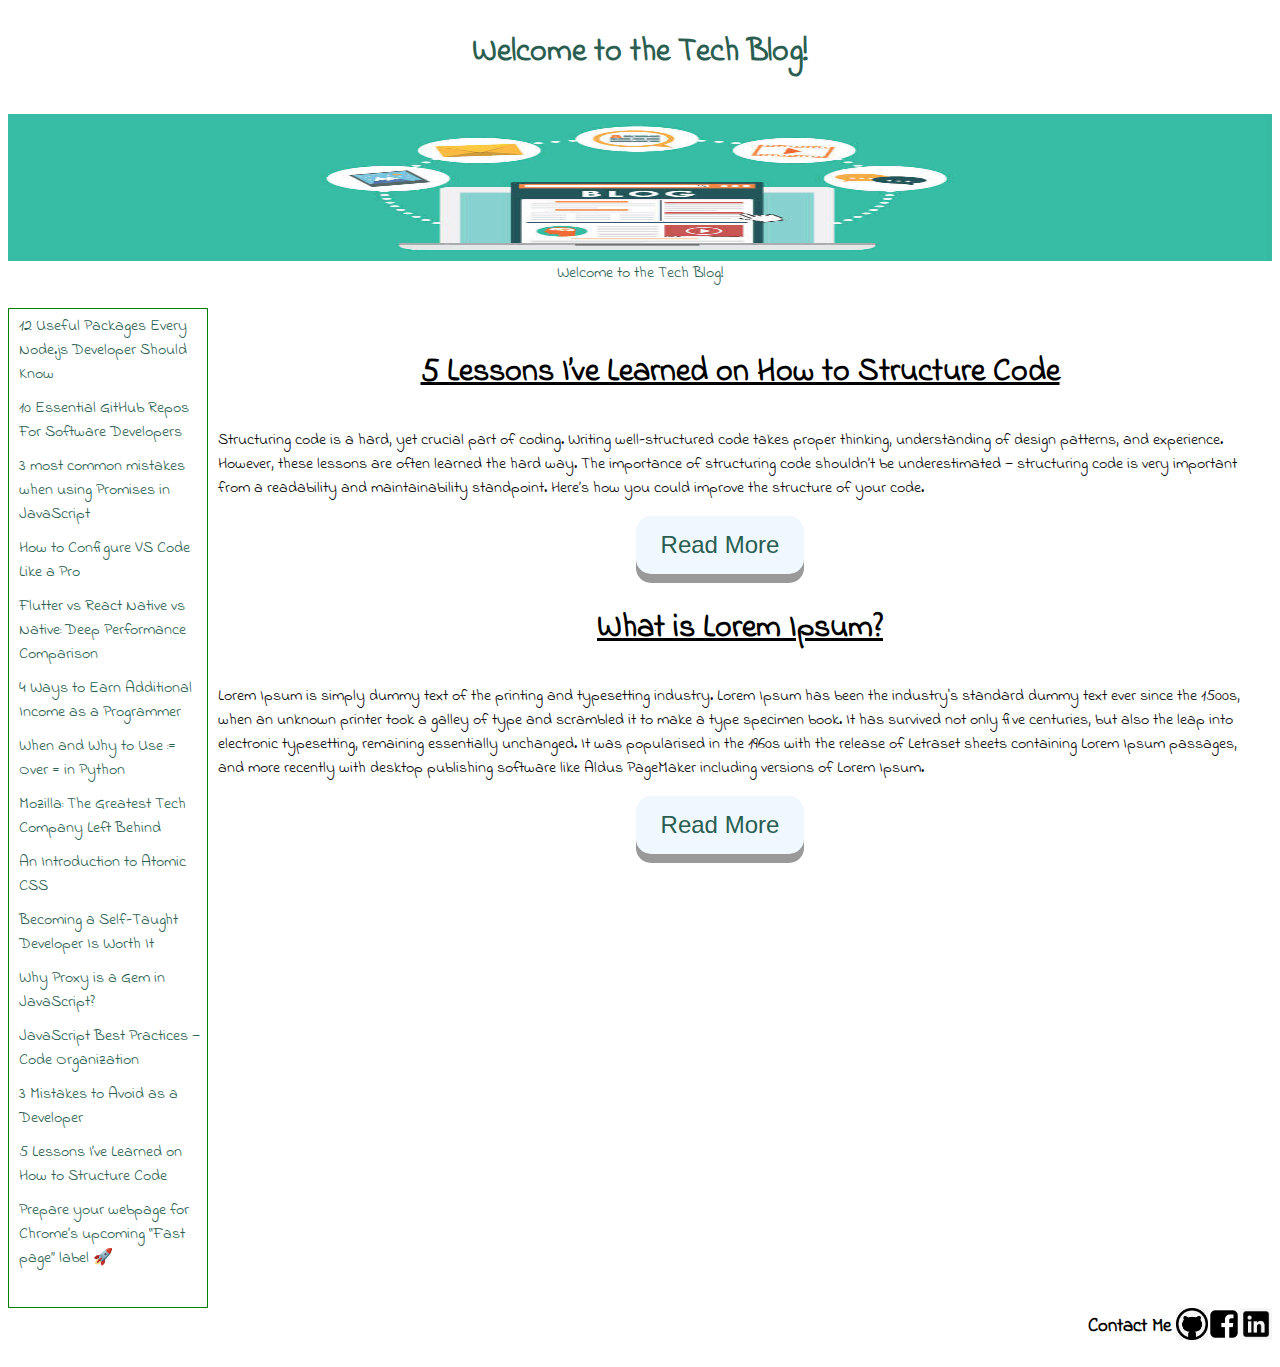
<file: index.html>
<!DOCTYPE html>
<html>
    <head>
        <meta name="viewport" content="width=device-width, initial-scale=1.0">
        <link href="https://fonts.googleapis.com/css2?family=Indie+Flower&display=swap" rel="stylesheet">
        <link href="css/styles.css" rel="stylesheet" type="text/css">
        <title>Tech Blog</title>
    </head>
    <body class="container">
        <header class="header">
            <h1>Welcome to the Tech Blog!</h1>
            <figure class="headerImg">
                <img class="headerImg" src="images/header-img.jpg" alt="header image">
                <figcaption>Welcome to the Tech Blog!</figcaption>
            </figure>
        </header>
        <main class="main">
            <section class="section">
                <ul>
                    <a class="links" href="https://medium.com/better-programming/12-useful-packages-every-node-js-developer-should-know-2746db760e">
                        <li>12 Useful Packages Every Node.js Developer Should Know</li>
                    </a>
                    <a class="links" href="https://medium.com/javascript-in-plain-english/10-essential-github-repos-for-software-developers-6a42ebba279">
                        <li>10 Essential GitHub Repos For Software Developers</li></a>
                    
                    <a class="links" href="https://medium.com/@mpodlasin/3-most-common-mistakes-in-using-promises-in-javascript-575fc31939b6">
                        <li>3 most common mistakes when using Promises in JavaScript</li>
                    </a>
                    <a class="links" href="https://medium.com/better-programming/how-to-configure-vs-code-like-a-pro-782d2d718586">
                        <li>How to Configure VS Code Like a Pro</li>
                    </a>
                    <a class="links" href="https://medium.com/swlh/flutter-vs-react-native-vs-native-deep-performance-comparison-990b90c11433">
                        <li>Flutter vs React Native vs Native: Deep Performance Comparison</li>
                    </a>
                    <a class="links" href="https://levelup.gitconnected.com/4-ways-to-earn-additional-income-as-a-programmer-da7586a64af1">
                        <li>4 Ways to Earn Additional Income as a Programmer</li>
                    </a>
                    <a class="links" href="https://towardsdatascience.com/when-and-why-to-use-over-in-python-b91168875453">
                    <li>When and Why to Use := Over = in Python</li>
                    </a>
                    <a class="links" href="https://medium.com/young-coder/mozilla-the-greatest-tech-company-left-behind-9e912098a0e1">
                        <li>Mozilla: The Greatest Tech Company Left Behind</li>
                    </a>
                    <a class="links" href="https://medium.com/better-programming/an-introduction-to-atomic-css-880cb02ad57f">
                        <li>An Introduction to Atomic CSS</li>
                    </a>
                    <a class="links" href="https://medium.com/better-programming/why-becoming-a-self-taught-developer-is-worth-it-all-d87a2d3f6398">
                        <li>Becoming a Self-Taught Developer Is Worth It</li>
                    </a>
                    <a class="links" href="https://medium.com/javascript-in-plain-english/why-proxies-in-javascript-are-fantastic-db100ddc10a0">
                        <li>Why Proxy is a Gem in JavaScript?</li>
                    </a>
                    <a class="links" href="https://medium.com/javascript-in-plain-english/javascript-best-practices-code-organization-e49e78132f66">
                        <li>JavaScript Best Practices — Code Organization</li>
                    </a>
                    <a class="links" href="https://medium.com/better-programming/3-mistakes-to-avoid-as-a-developer-3e07d7b01150">
                        <li>3 Mistakes to Avoid as a Developer</li>
                    </a>
                    <a class="links" href="https://levelup.gitconnected.com/5-lessons-ive-learned-on-how-to-structure-code-6d662df0fd1f">
                        <li>5 Lessons I’ve Learned on How to Structure Code</li>
                    </a>
                    <a class="links" href="https://medium.com/javascript-in-plain-english/prepare-your-webpage-for-chromes-upcoming-fast-page-label-f89e95ed7c77">
                        <li>Prepare your webpage for Chrome’s upcoming “Fast page” label 🚀</li>
                    </a>
                </ul>
            </section>
            <aside class="aside">
                <h1>5 Lessons I’ve Learned on How to Structure Code</h1>
                <p>Structuring code is a hard, yet crucial part of coding.
                     Writing well-structured code takes proper thinking, understanding of design patterns, and experience. 
                     However, these lessons are often learned the hard way.
                     The importance of structuring code shouldn’t be underestimated — structuring code is very 
                    important from a readability and maintainability standpoint.
                Here’s how you could improve the structure of your code.</p>
                <a href="https://levelup.gitconnected.com/5-lessons-ive-learned-on-how-to-structure-code-6d662df0fd1f">
                    <button>Read More</button>
                </a>

                <h1>What is Lorem Ipsum?</h1>
                <p>
                    Lorem Ipsum is simply dummy text of the printing and typesetting industry. 
                    Lorem Ipsum has been the industry's standard dummy text ever since the 1500s,
                     when an unknown printer took a galley of type and scrambled it to make a type specimen book. 
                     It has survived not only five centuries, but also the leap into electronic typesetting, 
                     remaining essentially unchanged. It was popularised in the 1960s with the release of Letraset 
                     sheets containing Lorem Ipsum passages, and more recently with desktop publishing software like
                      Aldus PageMaker including versions of Lorem Ipsum.
                </p>
                <a href="blog-post/blog-post.html">
                    <button>Read More</button>
                </a>
            </aside>
        </main>
        <footer class="footer">
            <h3>Contact Me </h3>
                <a href="https://github.com/esraaMohamed">
                    <img class="images" src="images/github.jpg" alt="Github">
                </a>
                <a href="https://www.facebook.com/No0oU">
                    <img class="images" src="images/facebook.png" alt="Facebook">
                </a>
                <a href="https://www.linkedin.com/in/esraa-afifi/">
                    <img class="images" src="images/linkedin.png" alt="LinkedIn">
                </a>
        </footer>
    </body>
</html>
</file>
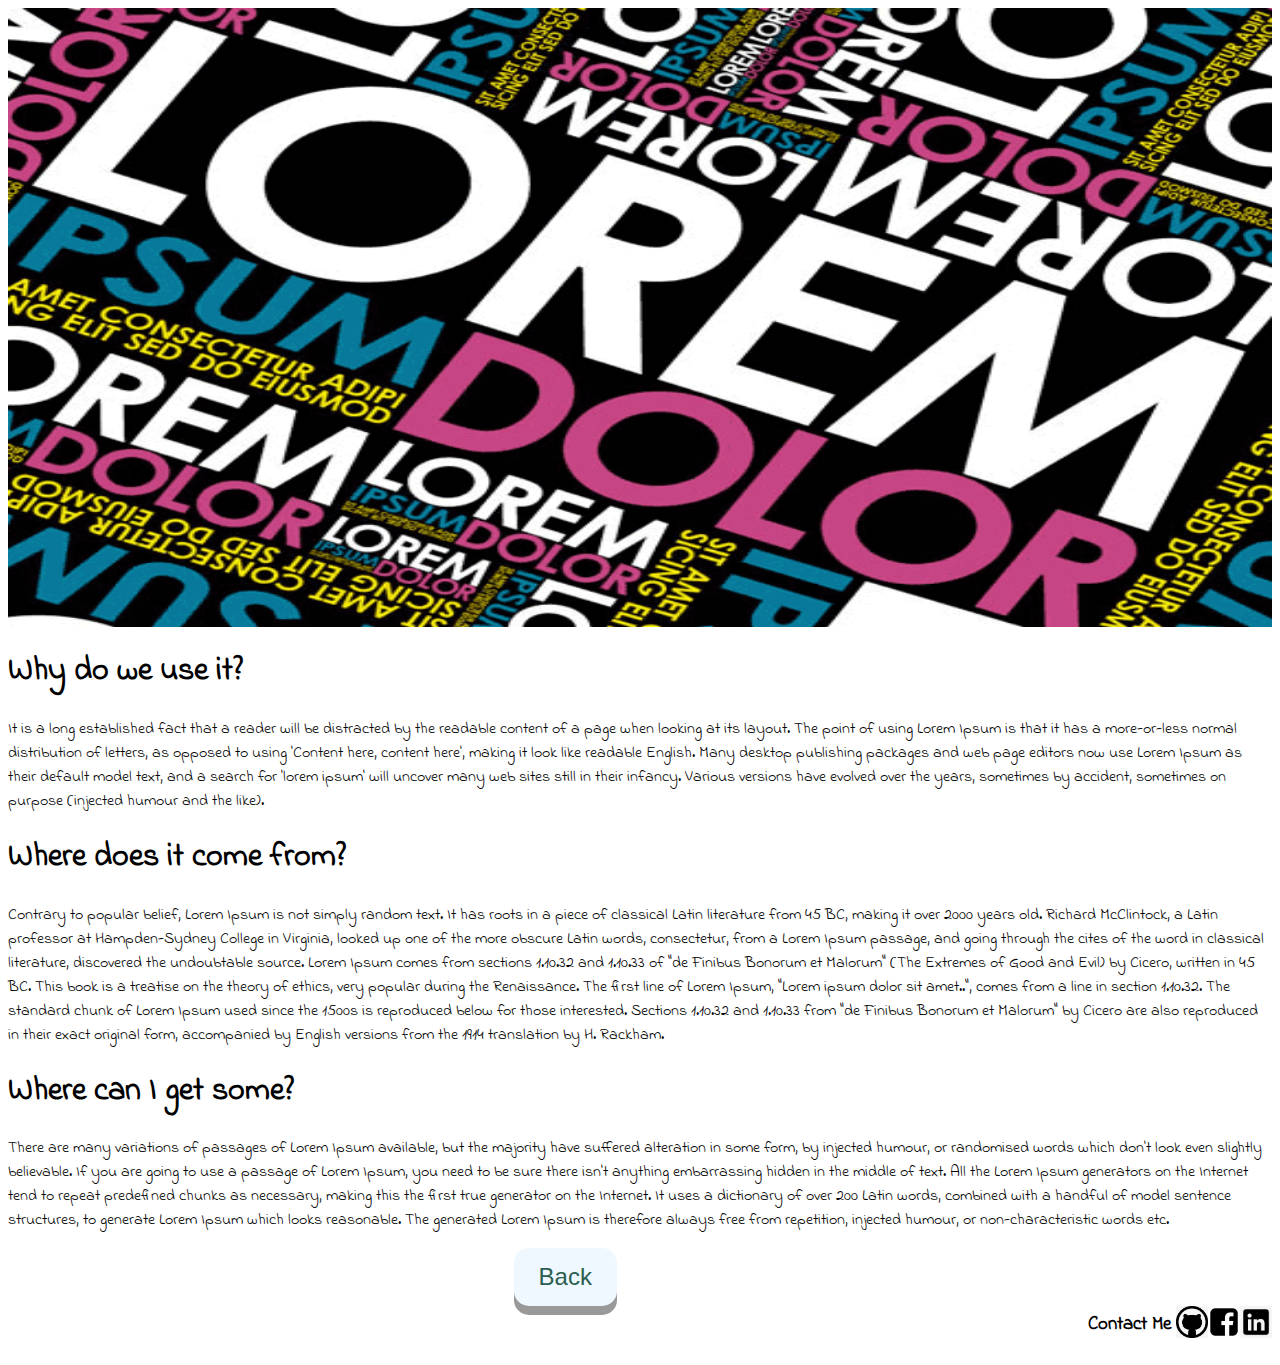
<file: blog-post/blog-post.html>
<html>
   <head>
      <meta name="viewport" content="width=device-width, initial-scale=1.0">
      <link href="https://fonts.googleapis.com/css2?family=Indie+Flower&display=swap" rel="stylesheet">
      <link href="../css/blog-post.css" rel="stylesheet" type="text/css">
      <title>Lorem Ipsum</title>
   </head>
   <body>
       <img class="headerImg" src="../images/lorem-ipsum-filler-text.png" alt="lorem-ipsum">
      <h1>Why do we use it?</h1>
      <p>
         It is a long established fact that a reader will be distracted by the readable content of a 
         page when looking at its layout. The point of using Lorem Ipsum is that it has a more-or-less normal 
         distribution of letters, as opposed to using 'Content here, content here', making it look like readable English. 
         Many desktop publishing packages and web page editors now use Lorem Ipsum as their default model text, 
         and a search for 'lorem ipsum' will uncover many web sites still in their infancy. 
         Various versions have evolved over the years, sometimes by accident, sometimes on purpose (injected humour and the like).
      </p>
      <h1>Where does it come from?</h1>
      <p>Contrary to popular belief, Lorem Ipsum is not simply random text. 
         It has roots in a piece of classical Latin literature from 45 BC, making it over 2000 years old.
         Richard McClintock, a Latin professor at Hampden-Sydney College in Virginia, looked up one of the more 
         obscure Latin words, consectetur, from a Lorem Ipsum passage, and going through the cites of the word in 
         classical literature, discovered the undoubtable source. Lorem Ipsum comes from sections 1.10.32 and 
         1.10.33 of "de Finibus Bonorum et Malorum" (The Extremes of Good and Evil) by Cicero, written in 45 BC.
         This book is a treatise on the theory of ethics, very popular during the Renaissance. 
         The first line of Lorem Ipsum, "Lorem ipsum dolor sit amet..", comes from a line in section 1.10.32.
         The standard chunk of Lorem Ipsum used since the 1500s is reproduced below for those interested. Sections 1.10.32 and 1.10.33 from "de Finibus Bonorum et Malorum" by Cicero are also reproduced in their exact original form, accompanied by English versions from the 1914 translation by H. Rackham.
      </p>
      <h1>Where can I get some?</h1>
      <p>There are many variations of passages of Lorem Ipsum available, but the majority have suffered alteration in some form, by injected humour, or randomised words which don't look even slightly believable. If you are going to use a passage of Lorem Ipsum, you need to be sure there isn't anything embarrassing hidden in the middle of text. All the Lorem Ipsum generators on the Internet tend to repeat predefined chunks as necessary, making this the first true generator on the Internet. It uses a dictionary of over 200 Latin words, combined with a handful of model sentence structures, to generate Lorem Ipsum which looks reasonable. The generated Lorem Ipsum is therefore always free from repetition, injected humour, or non-characteristic words etc.</p>
      <a href="../index.html">
      <button>Back</button>
      </a>
      <footer class="footer">
        <h3>Contact Me </h3>
            <a href="https://github.com/esraaMohamed">
                <img class="images" src="../images/github.jpg" alt="Github">
            </a>
            <a href="https://www.facebook.com/No0oU">
                <img class="images" src="../images/facebook.png" alt="Facebook">
            </a>
            <a href="https://www.linkedin.com/in/esraa-afifi/">
                <img class="images" src="../images/linkedin.png" alt="LinkedIn">
            </a>
    </footer>
   </body>
</html>
</file>
<file: css/styles.css>
body {
    font-family: 'Indie Flower', cursive ,'Courier New', Courier, monospace;
}

.container {
    display: grid;
    grid-template-columns: 1fr;
    grid-template-rows: 300px 1000px;
    grid-template-areas: 
    "hd"
    "main"
    "ft";
}

.header {
    grid-area: hd;
    display: flex;
    flex-flow: row;
    flex-wrap: wrap;
    justify-content: center;
}


.headerImg {
    display: flex;
    flex-flow: column;
    min-width: 100%;
    height: 70%;
    object-fit: fill;
}

.main {
    grid-area: main;
    display: grid;
    grid-template-rows: 1fr;
    grid-template-columns: 200px auto;
    grid-template-areas: 
    "sd cntn";
}

.section {
    display: flex;
    flex-flow: column;
    flex-wrap: wrap;
    align-content: space-between;
    justify-content: space-between;
    grid-area: sd;
    border: 1px solid green;
    
}

ul {
    list-style-type:none;
    padding-left: 5px;
    margin: 0;
}

.links > li {
    padding: 5px;
}

.aside {
    flex-flow: row;
    flex-wrap: wrap;
    grid-area: cntn;
    padding: 10px;
}
a > button {
    margin-left: 40%;
    color: #2a5e50;
    background-color: aliceblue;
    border: none;
    border-radius: 15px;
    box-shadow: 0 9px #999;
    padding: 15px 25px;
    font-size: 24px;
    text-align: center;
    cursor: pointer;
    outline: none;
}

a > button:hover {
    background-color: #2fa787;
    color: #FFF;
}

a > button:active {
    background-color: #2a5e50;
    box-shadow: 0 5px #666;
    transform: translateY(4px);
}

.aside > h1 {
    padding: 10px;
    text-align: center;
    text-decoration: underline;
}

.footer {
    grid-area: ft;
    display: flex;
    flex-flow: row;
    align-content: flex-end;
    justify-content: flex-end;
}

.images {
    width: 32px;
    height: 32px;
    border-radius: 0.5px;
}

a, .header {
    color: #2a5e50;
}
a:any-link {
    text-decoration: none;
}

a:hover {
    color:#4fab91;
    text-decoration: underline;
}

figcaption {
    text-align: center;
}

h3 {
    margin-top: 5px;
    padding-right: 5px;
}

@media (max-width: 320px) {
    .headerImg {
        display: flex;
        flex-flow: column;
        width: 90px;
        height: 70%;
        object-fit: contain;
    }

    .main {
        grid-area: main;
        display: grid;
        grid-template-rows: 1fr;
        grid-template-columns: auto;
        grid-template-areas: 
        "sd"
        "cntn";
    }

    .images {
        width: 32px;
        height: 32px;
        border-radius: 0.5px;
        align-content: center;
    }

    figcaption {
        display: none;
    }

    .footer {
        grid-area: ft;
        position: absolute;
        right: 0;
        padding-bottom: 5px;
    }
}
</file>
<file: css/blog-post.css>
@import 'styles.css';
</file>
